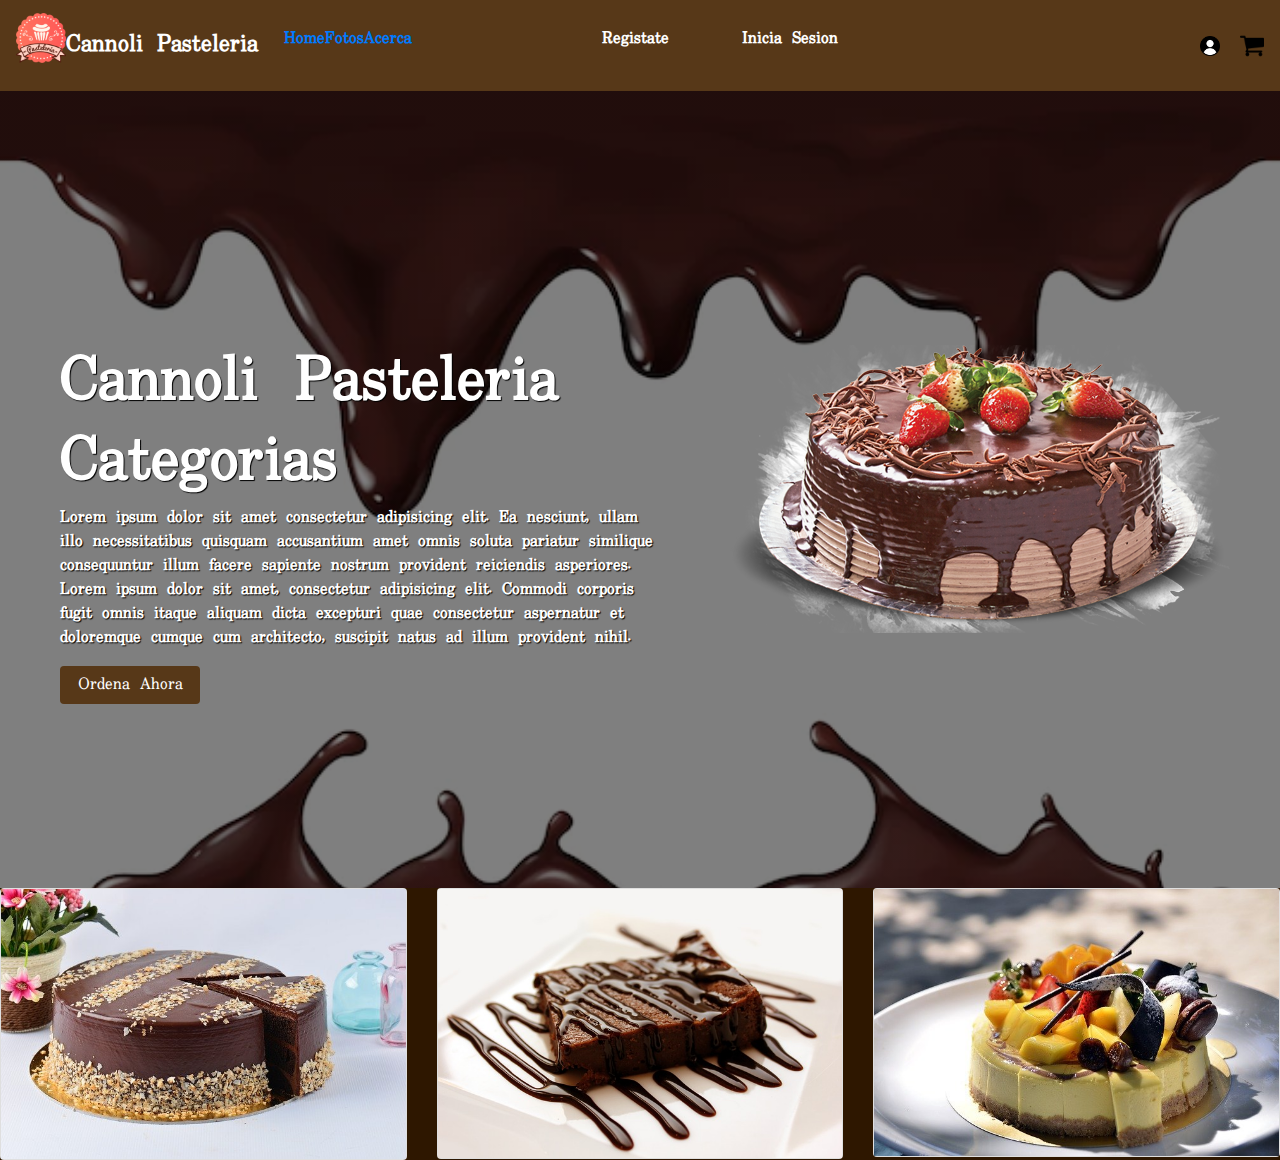
<file: index.html>
<!DOCTYPE html>
<html lang="en">
<head>
    <meta charset="UTF-8">
    <meta http-equiv="X-UA-Compatible" content="IE=edge">
    <meta name="viewport" content="width=device-width, initial-scale=1.0">
    <title>Cannoli Pasteleria</title>
    <link rel="shortcut icon " type="image" href="./image/logo2.png">
    <link rel="stylesheet" href="stylePasteleria.css">
     <!-- bootstrap links-->
     <link rel="stylesheet" href="https://cdn.jsdelivr.net/npm/bootstrap@4.0.0/dist/css/bootstrap.min.css" integrity="sha384-Gn5384xqQ1aoWXA+058RXPxPg6fy4IWvTNh0E263XmFcJlSAwiGgFAW/dAiS6JXm" crossorigin="anonymous">
 
     <script src="https://code.jquery.com/jquery-3.2.1.slim.min.js" integrity="sha384-KJ3o2DKtIkvYIK3UENzmM7KCkRr/rE9/Qpg6aAZGJwFDMVNA/GpGFF93hXpG5KkN" crossorigin="anonymous"></script>
     <script src="https://cdn.jsdelivr.net/npm/popper.js@1.12.9/dist/umd/popper.min.js" integrity="sha384-ApNbgh9B+Y1QKtv3Rn7W3mgPxhU9K/ScQsAP7hUibX39j7fakFPskvXusvfa0b4Q" crossorigin="anonymous"></script>
     <script src="https://cdn.jsdelivr.net/npm/bootstrap@4.0.0/dist/js/bootstrap.min.js" integrity="sha384-JZR6Spejh4U02d8jOt6vLEHfe/JQGiRRSQQxSfFWpi1MquVdAyjUar5+76PVCmYl" crossorigin="anonymous"></script>
     <!-- bootstrap links-->
     <!-- fonts links-->
     <link rel="preconnect" href="https://fonts.googleapis.com">
     <link rel="preconnect" href="https://fonts.gstatic.com" crossorigin>
     <link href="https://fonts.googleapis.com/css2?family=Uchen&display=swap" rel="stylesheet">
     <!-- fonts links-->
</head>
<body>
    <div class="all-content">
            <!-- navbar  -->
            <nav class="navbar navbar-expand-md" id="navbar">
                <!-- Brand -->
                <a class="navbar-brand" href="#" id="logo"><img src="./imagen/logo2.png" alt="" width="50px">Cannoli Pasteleria</a>

              <!-- Toggler/collapsibe button -->
            <button class="navbar-toggler" type="button" data-toggle="collapse" data-target="#collapsibleNavbar">
            <span><img src="./imagen/menu.png" alt="" width="30px"></span>
            </button>

                <!-- Navbar Links -->
                <div class="collapse navbar-collapse" id="collapsibleNavbar">
                <ul class="navbar-nav">
                  <li class="nav-item">
                    <a href="https://alvaro0yair0garcia0murrieta.github.io/frontend_pasteleria/index.html">Home</a>
                  </li>
                  
              
                  <!-- Dropdown -->
                  <li class="nav-item">
                    <a href="https://alvaro0yair0garcia0murrieta.github.io/frontend_pasteleria/fotos.html">Fotos</a>
                  </li>
                  <li class="nav-item">
                    <a  href="https://alvaro0yair0garcia0murrieta.github.io/frontend_pasteleria/Acerca.html">Acerca</a>
                  </li>
    
                  <a href="registro.html" class="link-btn">Registate</a>
                  <a href="login.html" class="link-btn1">Inicia Sesion</a>
                  
                </ul>
            </div>
            <div class="icons">
              <img src="./imagen/usuario.png" alt="" width="20pxs">
              <img src="./imagen/add2.png" alt="" width="24pxs">

            </div>
              </nav>

            <!-- navbar end-->

            <!-- home section -->
            <div class="home">
             <div class=" contenido" data-aos="zoom-out-rigth">
             <h3>
              <br>Cannoli Pasteleria
             </h3>
             <h2>Categorias <span class="cambiarcontenido"></span></h2>
             <p>Lorem ipsum dolor sit amet consectetur adipisicing elit. Ea nesciunt, ullam illo necessitatibus quisquam accusantium amet omnis soluta pariatur similique consequuntur illum facere sapiente nostrum provident reiciendis asperiores.
             <br>Lorem ipsum dolor sit amet, consectetur adipisicing elit. Commodi corporis fugit omnis itaque aliquam dicta excepturi quae consectetur aspernatur et doloremque cumque cum architecto, suscipit natus ad illum provident nihil.
            </p>
            <a href="pedidos.html" class="btn">Ordena Ahora</a>
            </div>
            <div class="img" data-aos="zoom-out-left">
              <img src="./imagen/background.png" alt="">
            </div>
            </div>
            <!-- home section end-->

            <!--top cards-->
            <div class="conteiner" id="box">
             <div class="row">
              <div class="col-md-4 py-3 py-md-0">
                <div class="card">
                 <img src="./imagen/box1.jpg" alt="">   
                </div>
              </div>
              <div class="col-md-4 py-3 py-md-0">
                <div class="card">
                 <img src="./imagen/box2.jpg" alt="">   
                </div>
              </div>
              <div class="col-md-4 py-3 py-md-0">
                <div class="card">
                 <img src="./imagen/box3.jpg" alt="">   
                </div>
              </div>
             </div>
            </div>
            <!-- top cards end-->
    </div>
</body>
</html>
</file>
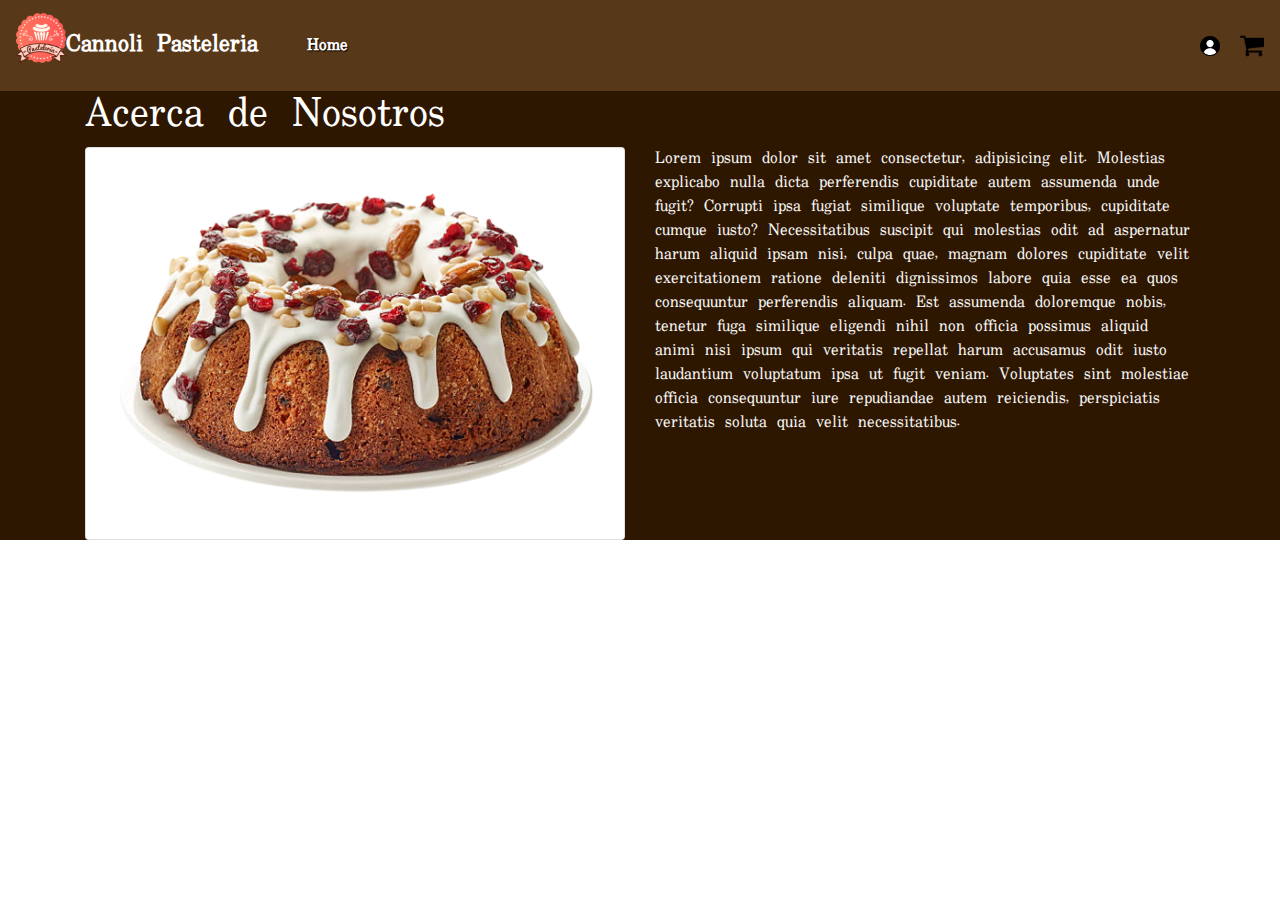
<file: Acerca.html>
<!DOCTYPE html>
<html lang="en">
 <head>
    <meta charset="UTF-8">
    <meta http-equiv="X-UA-Compatible" content="IE=edge">
    <meta name="viewport" content="width=device-width, initial-scale=1.0">
    <title>Cannoli Pasteleria</title>
    <link rel="shortcut icon " type="image" href="./image/logo2.png">
    <link rel="stylesheet" href="stylePasteleria2.css">
     <!-- bootstrap links-->
     <link rel="stylesheet" href="https://cdn.jsdelivr.net/npm/bootstrap@4.0.0/dist/css/bootstrap.min.css" integrity="sha384-Gn5384xqQ1aoWXA+058RXPxPg6fy4IWvTNh0E263XmFcJlSAwiGgFAW/dAiS6JXm" crossorigin="anonymous">
 
     <script src="https://code.jquery.com/jquery-3.2.1.slim.min.js" integrity="sha384-KJ3o2DKtIkvYIK3UENzmM7KCkRr/rE9/Qpg6aAZGJwFDMVNA/GpGFF93hXpG5KkN" crossorigin="anonymous"></script>
     <script src="https://cdn.jsdelivr.net/npm/popper.js@1.12.9/dist/umd/popper.min.js" integrity="sha384-ApNbgh9B+Y1QKtv3Rn7W3mgPxhU9K/ScQsAP7hUibX39j7fakFPskvXusvfa0b4Q" crossorigin="anonymous"></script>
     <script src="https://cdn.jsdelivr.net/npm/bootstrap@4.0.0/dist/js/bootstrap.min.js" integrity="sha384-JZR6Spejh4U02d8jOt6vLEHfe/JQGiRRSQQxSfFWpi1MquVdAyjUar5+76PVCmYl" crossorigin="anonymous"></script>
     <!-- bootstrap links-->
     <!-- fonts links-->
     <link rel="preconnect" href="https://fonts.googleapis.com">
     <link rel="preconnect" href="https://fonts.gstatic.com" crossorigin>
     <link href="https://fonts.googleapis.com/css2?family=Uchen&display=swap" rel="stylesheet">
     <!-- fonts links-->
 </head>
<body>
    <div class="all-content">
            <!-- navbar  -->
            <nav class="navbar navbar-expand-md" id="navbar">
                <!-- Brand -->
                <a class="navbar-brand" href="#" id="logo"><img src="./imagen/logo2.png" alt="" width="50px">Cannoli Pasteleria</a>

              <!-- Toggler/collapsibe button -->
            <button class="navbar-toggler" type="button" data-toggle="collapse" data-target="#collapsibleNavbar">
            <span><img src="./imagen/menu.png" alt="" width="30px"></span>
            </button>

                <!-- Navbar Links -->
                <div class="collapse navbar-collapse" id="collapsibleNavbar">
                <ul class="navbar-nav">
                  <li class="nav-item">
                    <a class="nav-link" href="index.html">Home</a>
                  </li>
                  
                </ul>
            </div>
            <div class="icons">
              <img src="./imagen/usuario.png" alt="" width="20pxs">
              <img src="./imagen/add2.png" alt="" width="24pxs">

            </div>
              </nav>

            <!-- navbar end-->

          <!-- about -->
      <div class="container" id="about"    data-aos="fade-up"
      data-aos-duration="1500">
        <h1>Acerca de Nosotros</h1>
        <div class="row">
            <div class="col-md-6 py-3 py-md-0">
                <div class="card">
                    <img src="./imagen/about.png" alt="">
                </div>
            </div>
            <div class="col-md-6 py-3 py-md-0">
                    <p>Lorem ipsum dolor sit amet consectetur, adipisicing elit. Molestias explicabo nulla dicta perferendis cupiditate autem assumenda unde fugit? Corrupti ipsa fugiat similique voluptate temporibus, cupiditate cumque iusto? Necessitatibus suscipit qui molestias odit ad aspernatur harum aliquid ipsam nisi, culpa quae, magnam dolores cupiditate velit exercitationem ratione deleniti dignissimos labore quia esse ea quos consequuntur perferendis aliquam. Est assumenda doloremque nobis, tenetur fuga similique eligendi nihil non officia possimus aliquid animi nisi ipsum qui veritatis repellat harum accusamus odit iusto laudantium voluptatum ipsa ut fugit veniam. Voluptates sint molestiae officia consequuntur iure repudiandae autem reiciendis, perspiciatis veritatis soluta quia velit necessitatibus.</p>                

            </div>
        </div>
      </div>
      <!-- about -->
      

            
        

      
    </div>
      

    
   </body>
</html>
</file>
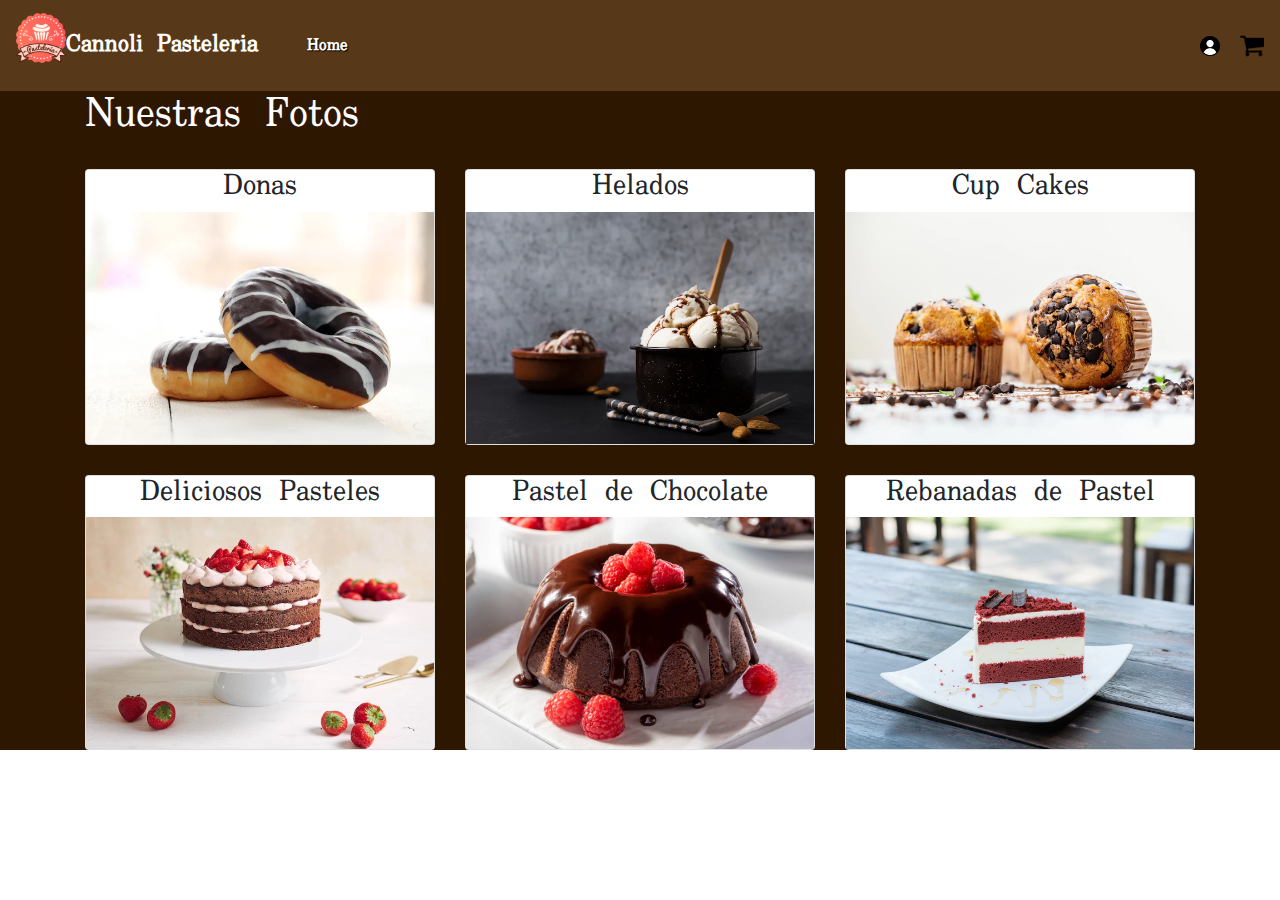
<file: fotos.html>
<!DOCTYPE html>
<html lang="en">
 <head>
    <meta charset="UTF-8">
    <meta http-equiv="X-UA-Compatible" content="IE=edge">
    <meta name="viewport" content="width=device-width, initial-scale=1.0">
    <title>Cannoli Pasteleria</title>
    <link rel="shortcut icon " type="image" href="./image/logo2.png">
    <link rel="stylesheet" href="stylePasteleria2.css">
     <!-- bootstrap links-->
     <link rel="stylesheet" href="https://cdn.jsdelivr.net/npm/bootstrap@4.0.0/dist/css/bootstrap.min.css" integrity="sha384-Gn5384xqQ1aoWXA+058RXPxPg6fy4IWvTNh0E263XmFcJlSAwiGgFAW/dAiS6JXm" crossorigin="anonymous">
 
     <script src="https://code.jquery.com/jquery-3.2.1.slim.min.js" integrity="sha384-KJ3o2DKtIkvYIK3UENzmM7KCkRr/rE9/Qpg6aAZGJwFDMVNA/GpGFF93hXpG5KkN" crossorigin="anonymous"></script>
     <script src="https://cdn.jsdelivr.net/npm/popper.js@1.12.9/dist/umd/popper.min.js" integrity="sha384-ApNbgh9B+Y1QKtv3Rn7W3mgPxhU9K/ScQsAP7hUibX39j7fakFPskvXusvfa0b4Q" crossorigin="anonymous"></script>
     <script src="https://cdn.jsdelivr.net/npm/bootstrap@4.0.0/dist/js/bootstrap.min.js" integrity="sha384-JZR6Spejh4U02d8jOt6vLEHfe/JQGiRRSQQxSfFWpi1MquVdAyjUar5+76PVCmYl" crossorigin="anonymous"></script>
     <!-- bootstrap links-->
     <!-- fonts links-->
     <link rel="preconnect" href="https://fonts.googleapis.com">
     <link rel="preconnect" href="https://fonts.gstatic.com" crossorigin>
     <link href="https://fonts.googleapis.com/css2?family=Uchen&display=swap" rel="stylesheet">
     <!-- fonts links-->
 </head>
<body>
    <div class="all-content">
            <!-- navbar  -->
            <nav class="navbar navbar-expand-md" id="navbar">
                <!-- Brand -->
                <a class="navbar-brand" href="#" id="logo"><img src="./imagen/logo2.png" alt="" width="50px">Cannoli Pasteleria</a>

              <!-- Toggler/collapsibe button -->
            <button class="navbar-toggler" type="button" data-toggle="collapse" data-target="#collapsibleNavbar">
            <span><img src="./imagen/menu.png" alt="" width="30px"></span>
            </button>

                <!-- Navbar Links -->
                <div class="collapse navbar-collapse" id="collapsibleNavbar">
                <ul class="navbar-nav">
                  <li class="nav-item">
                    <a class="nav-link" href="index.html">Home</a>
                  </li>
                  
                </ul>
            </div>
            <div class="icons">
              <img src="./imagen/usuario.png" alt="" width="20pxs">
              <img src="./imagen/add2.png" alt="" width="24pxs">

            </div>
              </nav>

            <!-- navbar end-->

          <!-- galeria -->

      <section id="gallary"    data-aos="fade-up"
      data-aos-duration="1500">
        <div class="container">
            <h1>Nuestras Fotos</h1>
            <div class="row" style="margin-top: 30px;">
                <div class="col-md-4 py-3 py-md-0">
                    <div class="card">
                        <div class="overlay">
                            <h3 class="text-center">Donas</h3>
                        </div>
                        <img src="./imagen/o1.png" alt="">
                    </div>
                </div>
                <div class="col-md-4 py-3 py-md-0">
                    <div class="card">
                        <div class="overlay">
                            <h3 class="text-center">Helados</h3>
                        </div>
                        <img src="./imagen/o2.png" alt="">
                    </div>
                </div>
                <div class="col-md-4 py-3 py-md-0">
                    <div class="card">
                        <div class="overlay">
                            <h3 class="text-center">Cup Cakes</h3>
                        </div>
                        <img src="./imagen/o3.png" alt="">
                    </div>
                </div>
            </div>


            <div class="row" style="margin-top: 30px;"    data-aos="fade-up"
            data-aos-duration="1500">
                <div class="col-md-4 py-3 py-md-0">
                    <div class="card">
                        <div class="overlay">
                            <h3 class="text-center">Deliciosos Pasteles</h3>
                        </div>
                        <img src="./imagen/o4.png" alt="">
                    </div>
                </div>
                <div class="col-md-4 py-3 py-md-0">
                    <div class="card">
                        <div class="overlay">
                            <h3 class="text-center">Pastel de Chocolate</h3>
                        </div>
                        <img src="./imagen/o5.png" alt="">
                    </div>
                </div>
                <div class="col-md-4 py-3 py-md-0">
                    <div class="card">
                        <div class="overlay">
                            <h3 class="text-center">Rebanadas de Pastel</h3>
                        </div>
                        <img src="./imagen/o6.png" alt="">
                    </div>
                </div>
            </div>
        </div>
      </section>
      <!-- galeria -->
      

            
        

      
    </div>
      

    
   </body>
</html>
</file>
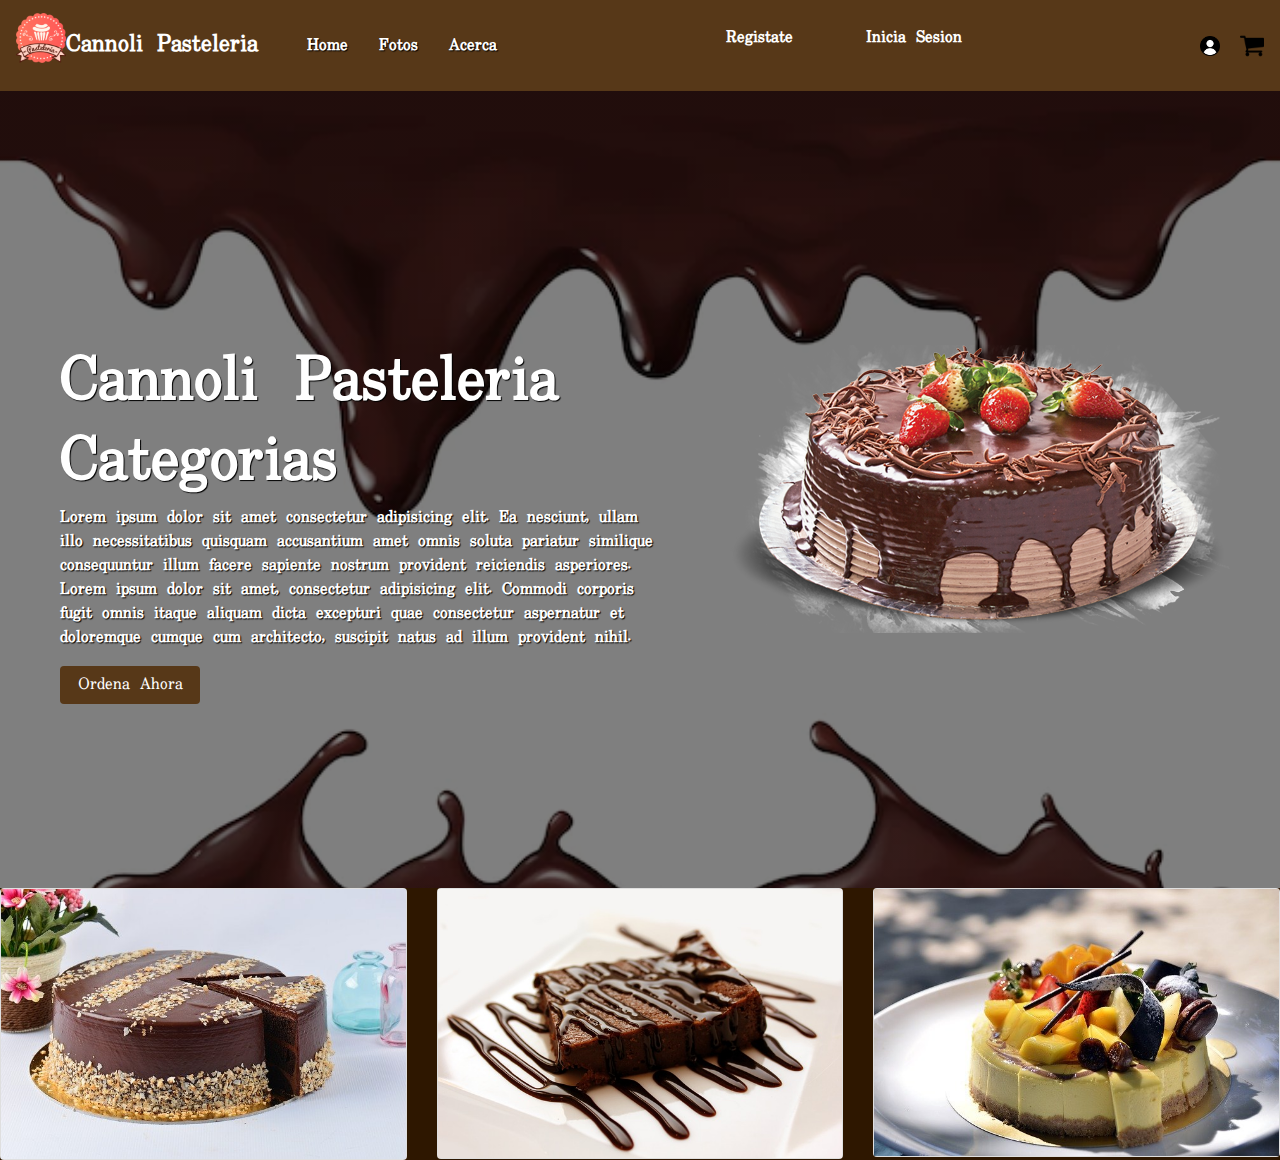
<file: indexPasteleria.html>
<!DOCTYPE html>
<html lang="en">
<head>
    <meta charset="UTF-8">
    <meta http-equiv="X-UA-Compatible" content="IE=edge">
    <meta name="viewport" content="width=device-width, initial-scale=1.0">
    <title>Cannoli Pasteleria</title>
    <link rel="shortcut icon " type="image" href="./image/logo2.png">
    <link rel="stylesheet" href="stylePasteleria.css">
     <!-- bootstrap links-->
     <link rel="stylesheet" href="https://cdn.jsdelivr.net/npm/bootstrap@4.0.0/dist/css/bootstrap.min.css" integrity="sha384-Gn5384xqQ1aoWXA+058RXPxPg6fy4IWvTNh0E263XmFcJlSAwiGgFAW/dAiS6JXm" crossorigin="anonymous">
 
     <script src="https://code.jquery.com/jquery-3.2.1.slim.min.js" integrity="sha384-KJ3o2DKtIkvYIK3UENzmM7KCkRr/rE9/Qpg6aAZGJwFDMVNA/GpGFF93hXpG5KkN" crossorigin="anonymous"></script>
     <script src="https://cdn.jsdelivr.net/npm/popper.js@1.12.9/dist/umd/popper.min.js" integrity="sha384-ApNbgh9B+Y1QKtv3Rn7W3mgPxhU9K/ScQsAP7hUibX39j7fakFPskvXusvfa0b4Q" crossorigin="anonymous"></script>
     <script src="https://cdn.jsdelivr.net/npm/bootstrap@4.0.0/dist/js/bootstrap.min.js" integrity="sha384-JZR6Spejh4U02d8jOt6vLEHfe/JQGiRRSQQxSfFWpi1MquVdAyjUar5+76PVCmYl" crossorigin="anonymous"></script>
     <!-- bootstrap links-->
     <!-- fonts links-->
     <link rel="preconnect" href="https://fonts.googleapis.com">
     <link rel="preconnect" href="https://fonts.gstatic.com" crossorigin>
     <link href="https://fonts.googleapis.com/css2?family=Uchen&display=swap" rel="stylesheet">
     <!-- fonts links-->
</head>
<body>
    <div class="all-content">
            <!-- navbar  -->
            <nav class="navbar navbar-expand-md" id="navbar">
                <!-- Brand -->
                <a class="navbar-brand" href="#" id="logo"><img src="./imagen/logo2.png" alt="" width="50px">Cannoli Pasteleria</a>

              <!-- Toggler/collapsibe button -->
            <button class="navbar-toggler" type="button" data-toggle="collapse" data-target="#collapsibleNavbar">
            <span><img src="./imagen/menu.png" alt="" width="30px"></span>
            </button>

                <!-- Navbar Links -->
                <div class="collapse navbar-collapse" id="collapsibleNavbar">
                <ul class="navbar-nav">
                  <li class="nav-item">
                    <a class="nav-link" href="indexPasteleria.html">Home</a>
                  </li>
                  
              
                  <!-- Dropdown -->
                  <li class="nav-item">
                    <a class="nav-link" href="#">Fotos</a>
                  </li>
                  <li class="nav-item">
                    <a class="nav-link" href="#">Acerca</a>
                  </li>
                  <li class="nav-item">
                    <a class="nav-link" href="#Contactanos"></a>
                  </li>
                  <a href="registro.html" class="link-btn">Registate</a>
                  <a href="login.html" class="link-btn1">Inicia Sesion</a>
                  
                </ul>
            </div>
            <div class="icons">
              <img src="./imagen/usuario.png" alt="" width="20pxs">
              <img src="./imagen/add2.png" alt="" width="24pxs">

            </div>
              </nav>

            <!-- navbar end-->

            <!-- home section -->
            <div class="home">
             <div class=" contenido" data-aos="zoom-out-rigth">
             <h3>
              <br>Cannoli Pasteleria
             </h3>
             <h2>Categorias <span class="cambiarcontenido"></span></h2>
             <p>Lorem ipsum dolor sit amet consectetur adipisicing elit. Ea nesciunt, ullam illo necessitatibus quisquam accusantium amet omnis soluta pariatur similique consequuntur illum facere sapiente nostrum provident reiciendis asperiores.
             <br>Lorem ipsum dolor sit amet, consectetur adipisicing elit. Commodi corporis fugit omnis itaque aliquam dicta excepturi quae consectetur aspernatur et doloremque cumque cum architecto, suscipit natus ad illum provident nihil.
            </p>
            <a href="pedidos.html" class="btn">Ordena Ahora</a>
            </div>
            <div class="img" data-aos="zoom-out-left">
              <img src="./imagen/background.png" alt="">
            </div>
            </div>
            <!-- home section end-->

            <!--top cards-->
            <div class="conteiner" id="box">
             <div class="row">
              <div class="col-md-4 py-3 py-md-0">
                <div class="card">
                 <img src="./imagen/box1.jpg" alt="">   
                </div>
              </div>
              <div class="col-md-4 py-3 py-md-0">
                <div class="card">
                 <img src="./imagen/box2.jpg" alt="">   
                </div>
              </div>
              <div class="col-md-4 py-3 py-md-0">
                <div class="card">
                 <img src="./imagen/box3.jpg" alt="">   
                </div>
              </div>
             </div>
            </div>
            <!-- top cards end-->
    </div>
</body>
</html>
</file>
<file: stylePasteleria.css>
*{
   margin: 0;
   padding: 0;
   box-sizing: border-box;
   font-family: 'Uchen', serif;
}
.all-content{
    background: #2e1700;
}
/* navbar */
.navbar{
    background-color: #573818;
    padding-left: 50px;
    font-weight: bold;
}
.link-btn{
    width: 140px;
    height: 38px;
    color: white;
    margin-left: 190px;
}
.link-btn1{
    width: 140px;
    height: 38px;
    color: white;
    margin-left: 210;
}
.link-btn:hover{
    background-color: var(black);
    color: var(white);
}
#logo{
    font-size: 23px;
    color: white;
}
#logo img{
    margin-bottom: 15px;
}
.navbar-nav{
    margin-left: 10px;
}
.nav-link{
    color: white;
    font-weight: bold;
    text-shadow: 1px 1px 1px black;
    margin-left: 15px;
    transition: 0.5s ease;
}
.nav-link:hover{
    background-color: rgba(161,109,14,1);
    color: white;
    border-radius: 5px;
}
.icons{
    margin-left: 30px;
}
.icons img{
    margin-left: 10px;
    transition: 0.5s ease;
    cursor: pointer;
}
.icons img:hover{
    transform: translateY(-5px);
}
@media screen and (max-width:330px){
    #logo{
        font-size: 15px;
    }
}

/*navbar end */
/* home section*/
.home{
    width: 100%;
    height: 88.5vh;
    display: flex;
    background-image: linear-gradient(rgba(0,0,0,0.5),rgba(0,0,0,0.5)), url(./imagen/background2.png);
    background-size: cover;
    align-items: center;
    justify-content: center;
    flex-wrap: wrap;
    position: relative;
    z-index: 0;
}
.home .img{
    flex: 1 1 400px;
}
.home .img img{
    flex: 1 1 400px;
    margin-left: 60px;
}
.home .contenido{
    flex: 1 1 400px;
    margin-left: 60px;
}
.contenido h3{
    color: white;
    font-size: 60px;
    font-weight: bold;
    text-shadow: 1px 1px 1px black;
}
.contenido h2{
    font-size: 60px;
    color: white;
    text-shadow: 1px 1px 1px black;
    font-weight: bold;
}
.cambiarcontenido::after{
    content: '';
    color: rgba(161,109,14,1);
    animation: changetext 10s infinite linear;
    font-weight: bold;
}

@keyframes changetext{
   0% {content: "Pastel de cumpleaños";}
   30% {content: "Pastel de Chocolate";}
   60% {content: "Pastel de Zanahoria";}
   70% {content: "Rebanadas de Pastel";}
   100% {content: "Cupcakes y muchos mas";}

}

.contenido p{
    color: white;
    font-weight: bold;
    text-shadow: 1px 1px 1px black;
}

.contenido .btn{
    width: 140px;
    height: 38px;
    background-color: #573818;
    color: white;

}
@media screen and (max-width:800px) {
    .contenido h3{
        font-size: 50px;
    }
}
@media screen and (max-width:860px) {
    .home{
        height: 120vh;;
    }
}
@media screen and (max-width:560px) {
    .home{
        height: 100vh;
    }
}
@media screen and (max-width:330px) {
    .contenido h2{
        font-size: 30px;
    }
    .contenido h3{
        font-size: 30px;
    }
}



/* home section end */
</file>
<file: stylePasteleria2.css>
*{
    margin: 0;
    padding: 0;
    box-sizing: border-box;
    font-family: 'Uchen', serif;
 }
 .all-content{
     background: #2e1700;
 }
 /* navbar */
 .navbar{
     background-color: #573818;
     padding-left: 50px;
     font-weight: bold;
 }
 .link-btn{
     width: 140px;
     height: 38px;
     color: white;
     margin-left: 190px;
 }
 .link-btn1{
     width: 140px;
     height: 38px;
     color: white;
     margin-left: 210;
 }
 .link-btn:hover{
     background-color: var(black);
     color: var(white);
 }
 #logo{
     font-size: 23px;
     color: white;
 }
 #logo img{
     margin-bottom: 15px;
 }
 .navbar-nav{
     margin-left: 10px;
 }
 .nav-link{
     color: white;
     font-weight: bold;
     text-shadow: 1px 1px 1px black;
     margin-left: 15px;
     transition: 0.5s ease;
 }
 .nav-link:hover{
     background-color: rgba(161,109,14,1);
     color: white;
     border-radius: 5px;
 }
 .icons{
     margin-left: 30px;
 }
 .icons img{
     margin-left: 10px;
     transition: 0.5s ease;
     cursor: pointer;
 }
 .icons img:hover{
     transform: translateY(-5px);
 }
 @media screen and (max-width:330px){
     #logo{
         font-size: 15px;
     }
 }
 .div-titulo{
    width: 100%;
    height: 100px;
    display: flex;
    justify-content: center;
    align-items: center;
 }
 .div-titulo h1{
    font-weight: 300;
    color: white;
 }
 .contenedor{
    width: 100%;
    height: calc(100vh -100px);
    display: flex;
    justify-content: center;
    
 }
 .contenedor .div-pedido{
    width: 30%;
    height: 250;
    margin: 15px 15px;
    background-color: white;
    display: flex;
    flex-direction: column;
    justify-content: center;
    align-items: center;
    border-radius: 10px;
    box-shadow: 10px 10px rgba(0,0,0,0.3);
 }
.contenedor .div-pedido h2{
    margin-top: 10px;
    font-weight: 300;
    font-size: 2em;
    color: black;
}
.contenedor .div-pedido form{
    width: 100%;
    height: 100%;
    display: flex;
    flex-direction: column;
    justify-content: center;
    align-items: center;
}
.contenedor .div-pedido form input,
.contenedor .div-pedido form button{
    width: 60%;
    padding: 10px 10 px;
    margin: 10px 10px;
}
/* Listado*/
.contenedor .div-listado{
    width: 55%;
    height: calc(100% - 50px);
    margin: 15px 15px;
    background-color: rgba(135, 132,132);
    display: flex;
    flex-direction: column;
    align-items: center;
    border-radius: 10px;
    box-shadow: 10px 10px rgba(0,0,0,0.3);
}
.contenedor.div-listado h2{
    margin: 10px;
    font-weight: 300;
    font-size: 2en;
    color: whitesmoke;
}
.contenedor .div-listado .div-pedidos{
    width: 100%;
    height: 100%;
    display: flex;
    flex-direction: column;
    align-items: center;
    margin: 15px;
    padding: 0 30px;
}
.contenedor .div-listado .div-pedidos p {
    margin: 10px 0;
    font-size: 1 en;
    color: #ddd;
}
hr{
    width: 100%;
    height: 1px;
}
.btn {
    padding: 5px 10px;
    border: none;
    margin: 0 5px;
    color: white;
    border-radius: 50px;
}
.btn-editar{
    background-color: green;
}
.btn-eliminar{
    background-color: red;
}
.container h1{
    font-weight: 300;
    color: white;
    
 }
 .container p{
    font-weight: 100;
    color: whitesmoke;
 }
</file>
